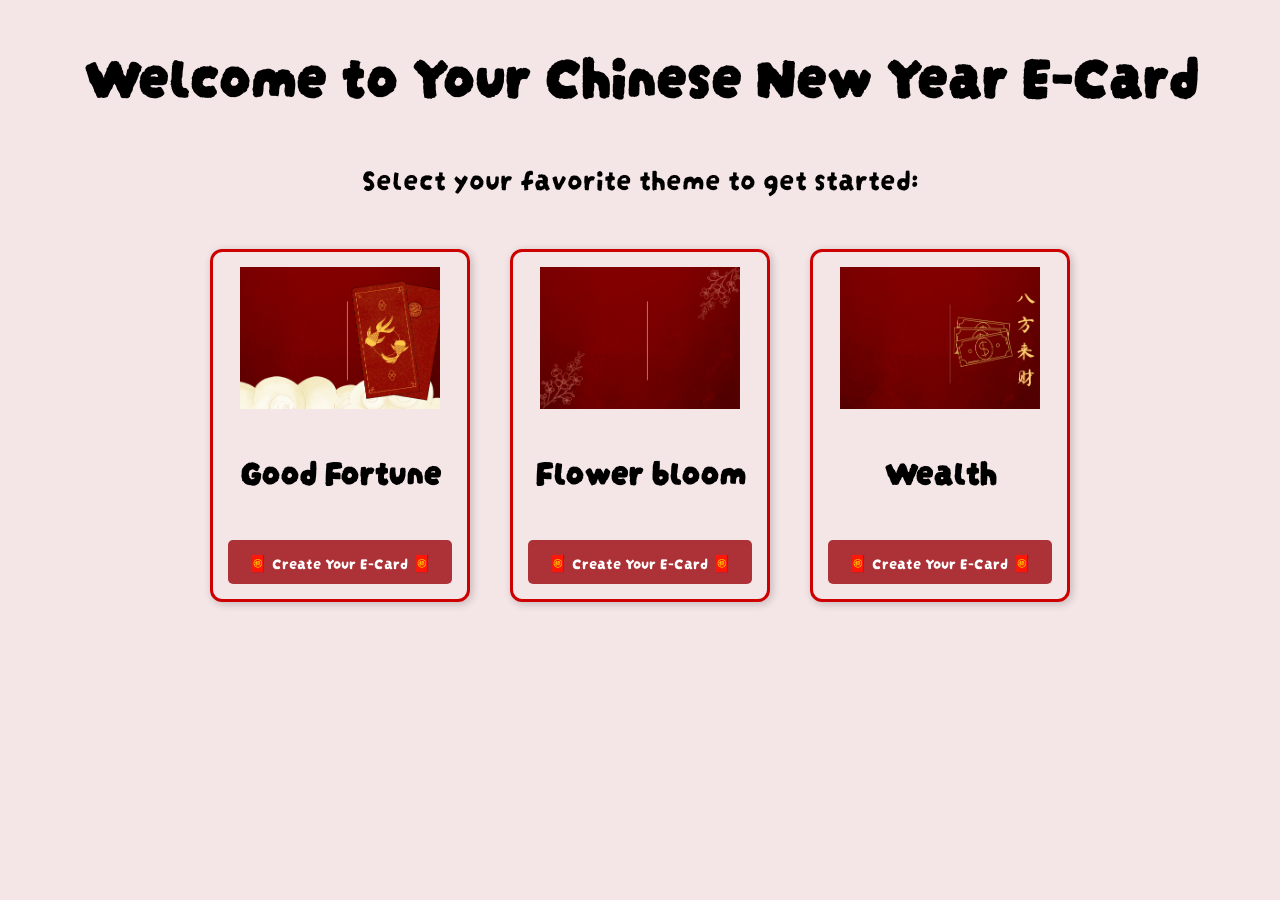
<file: index.html>
<html>

<head>
    <!-- meta tags to display the contents and words properly-->
    <meta charset="UTF-8">
    <title>Welcome to Your Chinese New Year E-Card</title>
    <link rel="stylesheet" href="styles.css">
      <!-- link to the css file for the styling -->
</head>

<body>
    <h1>Welcome to Your Chinese New Year E-Card</h1>
    <p>Select your favorite theme to get started:</p>
    <div id="themeContainer"></div>
    <!-- link to the javascript file for the functions-->
    <script src="script.js"></script>
</body>

</html>
</file>
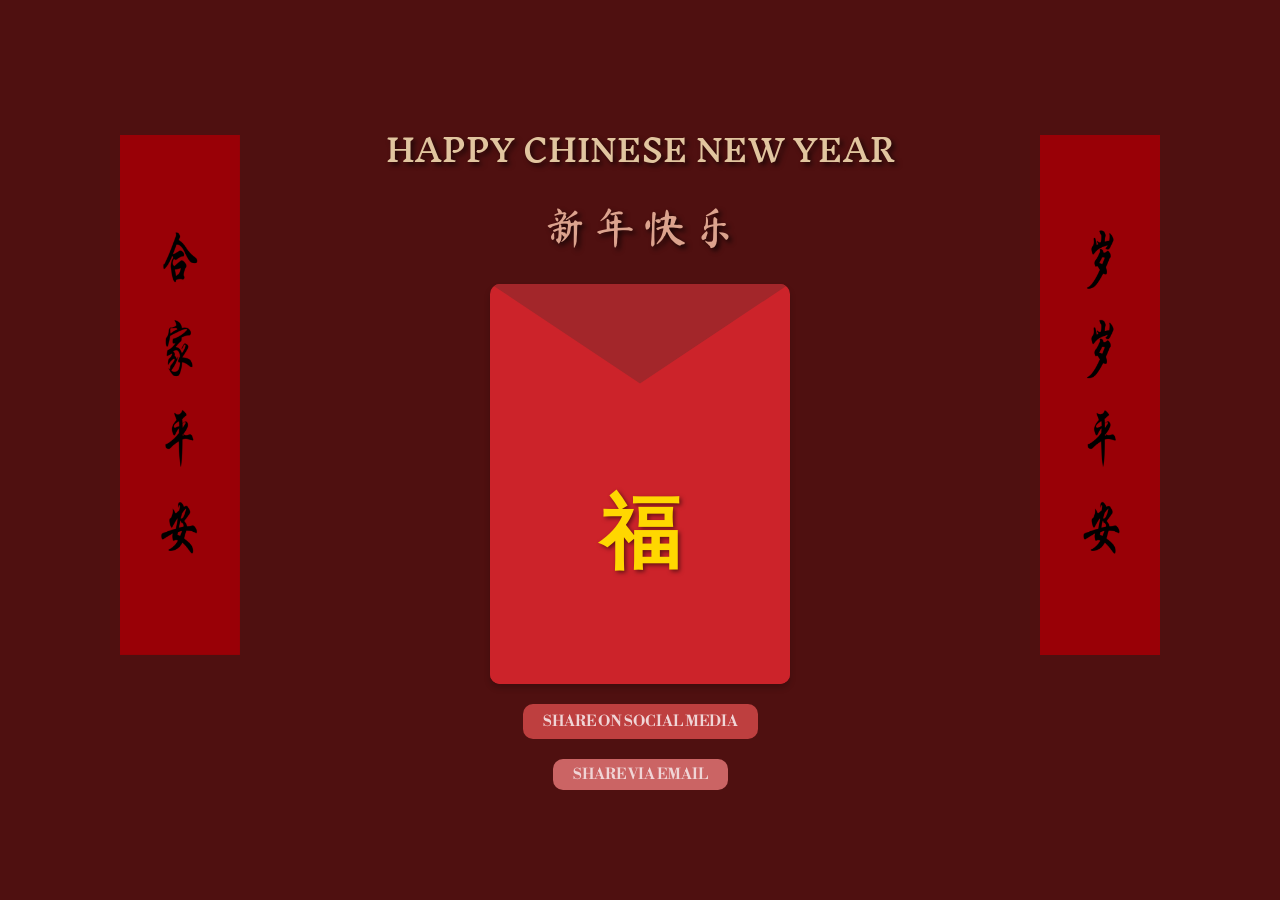
<file: CNY E-CARD (FINAL).html>
<html>

<head>
    <title>CNY E-Card</title>

    <link
        href="https://fonts.googleapis.com/css2?family=Inknut+Antiqua:wght@300;400;500;600;700;800;900&family=Libre+Bodoni:ital,wght@0,400..700;1,400..700&family=Ma+Shan+Zheng&display=swap"
        rel="stylesheet">
    <style>
        * {
            margin: 0;
            padding: 0;
            box-sizing: border-box;
        }

        body {
            font-family: Arial, sans-serif;
            display: flex;
            justify-content: center;
            align-items: center;
            height: 100vh;
            background-color: #4f1010;
            flex-direction: column;
            text-align: center;
        }

        #a {
            color: #e1c59f;
            font-family: "Inknut Antiqua", serif;
            font-weight: 600;
            font-style: normal;
            font-size: 30px;
            text-shadow: 3px 3px 5px rgba(0, 0, 0, 0.614);
        }

        #b {
            color: #dca38e;
            font-family: "Ma Shan Zheng", serif;
            font-weight: 500;
            font-style: normal;
            font-size: 42px;
            text-shadow: 3px 3px 5px rgba(0, 0, 0, 0.728);
        }

        /* Spring Couplets */

        .spring-couplet {
            position: fixed;
            top: 15%;
            width: 120px;
            height: 520px;
        }

        .leftCouplet {
            left: 120px;
        }

        .rightCouplet {
            right: 120px;
        }

        /* Emoji container in horizontal layout */
        .emoji-container {
            display: flex;
            gap: 10px;
            /* Space between emojis */
            padding: 10px;
            border: 1px solid #ccc;
            border-radius: 8px;
            background-color: #f9f9f9;
            width: fit-content;
            margin-top: 10px;
            display: none;
            /* Initially hidden */
        }

        .emoji-container span {
            font-size: 25px;
            cursor: pointer;
            transition: transform 0.2s;
        }

        .emoji-container span:hover {
            transform: scale(1.2);
        }

        /* Angpao Container */
        .angpao-container {
            position: relative;
            width: 300px;
            height: 400px;
            cursor: pointer;
        }

        /* Angpao Body */
        .angpao {
            position: relative;
            width: 100%;
            height: 100%;
            display: flex;
            flex-direction: column;
            align-items: center;
            background: #CC232A;
            border-radius: 10px;
            box-shadow: 0px 4px 6px rgba(0, 0, 0, 0.2);
            cursor: pointer;
            transition: transform 0.8s ease-in-out;
            overflow: hidden;
        }

        /* Angpao Flap */
        .flap {
            position: absolute;
            top: 0;
            width: 100%;
            height: 100px;
            background: #A3262A;
            clip-path: polygon(0 0, 100% 0, 50% 100%);
            transition: transform 0.5s ease-in-out;
        }

        /* Angpao Body Content */
        .body {
            position: absolute;
            bottom: 0;
            width: 100%;
            height: 300px;
            background: #CC232A;
            display: flex;
            flex-direction: column;
            align-items: center;
            justify-content: center;
        }

        /* Chinese Character */
        .chinese-character {
            font-size: 80px;
            font-weight: bold;
            color: gold;
            font-family: 'KaiTi', serif;
            text-shadow: 2px 2px 4px rgba(0, 0, 0, 0.5);
        }

        /* Angpao Animation */
        .angpao.open .flap {
            transform: rotateX(180deg);
        }

        /* Message Card */
        .message-card {
            position: absolute;
            top: 50%;
            left: 50%;
            transform: translate(-50%, -50%);
            width: 200px;
            height: 200px;
            background: #FFF8DC;
            box-shadow: 0px 4px 6px rgba(0, 0, 0, 0.2);
            border-radius: 10px;
            display: flex;
            flex-direction: column;
            justify-content: center;
            align-items: center;
            opacity: 0;
            transition: opacity 1s ease-in-out;
        }

        .message-card.visible {
            opacity: 1;
        }

        .message-card textarea {
            width: 150px;
            height: 100px;
            border: none;
            resize: none;
            text-align: center;
            font-size: 14px;
            padding: 5px;
        }

        .message-card button {
            margin-top: 10px;
            padding: 5px 10px;
            background: #D32F2F;
            color: white;
            border: none;
            border-radius: 5px;
            cursor: pointer;
        }

        .message-card button:hover {
            background: #B71C1C;
        }

        .modal {
            display: none;
            position: fixed;
            top: 50%;
            left: 50%;
            transform: translate(-50%, -50%);
            background: white;
            padding: 20px;
            border-radius: 10px;
            box-shadow: 0 0 10px rgba(0, 0, 0, 0.3);
            text-align: center;
        }

        .gif-option {
            width: 100px;
            cursor: pointer;
            margin: 10px;
        }

        /* Share on Social Media Button */

        .share button {
            margin-top: 20px;
            padding: 8px 20px;
            background-color: #be3f3f;
            font-family: "Libre Bodoni", serif;
            font-size: 15px;
            font-weight: bolder;
            color: #f0d5d6;
            border: none;
            border-radius: 10px;
            cursor: pointer;
        }

        .share button:hover {
            background-color: #F2888B;
        }

        /* Share on Email Button */

        .email button {
            margin-top: 20px;
            padding: 6px 20px;
            background-color: #cb6464;
            font-family: "Libre Bodoni", serif;
            font-size: 15px;
            font-weight: bolder;
            color: #f0d5d6;
            border: none;
            border-radius: 10px;
            cursor: pointer;
        }

        .email button:hover {
            background-color: #b29200;
        }

        /*Fireworks*/

        body {
            margin: 0;
            overflow: hidden;
            height: 100vh;
        }

        .fw {
            position: absolute;
            width: 4px;
            height: 10px;
            border-radius: 50%;
            animation: explode 1s ease-out forwards;
            opacity: 1;
        }

        @keyframes explode {
            100% {
                transform: translate(var(--x), var(--y));
                opacity: 0;
            }
        }
    </style>
</head>

<body>

    <h1 id="a">HAPPY CHINESE NEW YEAR</h1><br>
    <h1 id="b">新 年 快 乐</h1><br><br>

    <!-- Spring Couplets -->
    <img src="Left spring couplet.png" alt="Left Spring Couplet" class="spring-couplet leftCouplet">
    <img src="Right spring couplet.png" alt="Right Spring Couplet" class="spring-couplet rightCouplet">

    <!-- Background Music -->
    <audio id="backgroundMusic" loop>
        <source src="cnysongs.mp3" type="audio/mp3">
        Your browser does not support the audio element.
    </audio>

    <!-- Angpao-style Envelope -->
    <div class="angpao-container" onclick="openAngpao()">
        <div class="angpao">
            <div class="flap"></div>
            <div class="body">
                <div class="chinese-character">福</div>
            </div>
        </div>

        <div class="message-card">
            <textarea id="customMessage"
                placeholder="Type your message here...">Gong Xi Fa Cai! May wealth and happiness be with you!</textarea>

            <!-- Emoji Picker -->
            <span id="emojiPicker" style="font-size:25px; cursor: pointer;" onclick="enableEmojiPicker()">😊 🎉
                🏮</span>

            <button onclick="saveMessage(event)">Save</button>

            <!-- Emoji Selection List (Now in Horizontal Layout) -->
            <div id="emojiList" class="emoji-container">
                <span onclick="selectEmoji('😊')">😊</span>
                <span onclick="selectEmoji('🥳')">🥳</span>
                <span onclick="selectEmoji('❤️')">❤️</span>
                <span onclick="selectEmoji('🎉')">🎉</span>
                <span onclick="selectEmoji('🏮')">🏮</span>
                <span onclick="selectEmoji('🎁')">🎁</span>
                <span onclick="selectEmoji('🥢')">🥢</span>
                <span onclick="selectEmoji('🍲')">🍲</span>
                <span onclick="selectEmoji('🎈')">🎈</span>
                <span onclick="selectEmoji('🎊')">🎊</span>
                <span onclick="selectEmoji('🎇')">🎇</span>
                <span onclick="selectEmoji('🌅')">🌅</span>
                <span onclick="selectEmoji('💰')">💰</span>
                <span onclick="selectEmoji('🥮')">🥮</span>
                <span onclick="selectEmoji('🀄')">🀄</span>
                <span onclick="selectEmoji('🧨')">🧨</span>

            </div>
        </div>
    </div>


    <!-- Share Button -->
    <div class="share">
        <button onclick="showGifModal('social')">SHARE ON SOCIAL MEDIA</button>
    </div>

    <!-- Share Email Button -->
    <div class="email">
        <button onclick="showGifModal('email')">SHARE VIA EMAIL</button>
    </div>

    <!-- GIF Modal -->
    <div id="gifModal" class="modal">
        <h3>Select a GIF</h3>
        <img class="gif-option" src="CNY1.gif" onclick="shareGif(1)">
        <img class="gif-option" src="CNY2.gif" onclick="shareGif(2)">
        <img class="gif-option" src="CNY3.gif" onclick="shareGif(3)">

        <br>
        <button onclick="closeModal()">Cancel</button>
    </div>



    <script>
        function enableEmojiPicker() {
            const emojiList = document.getElementById("emojiList");
            emojiList.style.display = (emojiList.style.display === "none" || emojiList.style.display === "") ? "flex" : "none";
        }

        function selectEmoji(emoji) {
            const messageInput = document.getElementById("customMessage");
            messageInput.value += " " + emoji;
        }

        function openAngpao() {
            const envelope = document.querySelector('.angpao');
            const messageCard = document.querySelector('.message-card');
            envelope.classList.add('open');
            messageCard.classList.add('visible');

            // Play background music when the envelope is opened
            const music = document.getElementById("backgroundMusic");
            if (music.paused) {
                music.play();
            }
        }

        function saveMessage(event) {
            event.stopPropagation(); // Prevent triggering the envelope animation
            const message = document.getElementById("customMessage").value;
            alert("Message saved: " + message);
        }
        function sendEmail() {
            const userMessage = document.getElementById("customMessage").value;
            const emailSubject = "A Special Chinese New Year Greeting for You!";
            const gifLink = "https://media.giphy.com/media/tX7C0ijFDBgHVjXzOf/giphy.gif";
            const mailtoLink = `mailto:?subject=${encodeURIComponent(emailSubject)}&body=${encodeURIComponent(userMessage)}%0A%0A${encodeURIComponent(gifLink)}`;
            window.location.href = mailtoLink;
        }

        function shareCard() {
            const message = encodeURIComponent(document.getElementById("customMessage").value);
            const gifLink = "https://media.giphy.com/media/tX7C0ijFDBgHVjXzOf/giphy.gif";
            const shareLink = "https://twitter.com/intent/tweet?text=" + message + "%0A" + gifLink;
            window.open(shareLink, "_blank");
        }

        function showGifModal(type) {
            const modal = document.getElementById("gifModal");
            modal.style.display = "block";
            modal.setAttribute('data-type', type);  // Track the sharing type (social or email)
        }

        function closeModal() {
            const modal = document.getElementById("gifModal");
            modal.style.display = "none";
        }

        function share(gifNumber) {
            // Define GIF links (replace with actual Giphy links)
            const gifLinks = [
                "https://media.giphy.com/media/uAGdnFBTGY7ROUXMtw/giphy.gif", // GIF 1
                "https://media.giphy.com/media/10zoQzrU2mE7uxISVY/giphy.gif", // GIF 2
                "https://media.giphy.com/media/OmpDwU5ACX38jYJ6lU/giphy.gif"  // GIF 3
            ];

            const selectedGif = gifLinks[gifNumber - 1]; // Get the selected GIF link
            const shareText = encodeURIComponent("Happy Chinese New Year! 🎉 Check out this GIF: ");
            const shareUrl = encodeURIComponent(selectedGif);


        }

        function shareGif(gifNumber) {
            const modal = document.getElementById("gifModal");
            const type = modal.getAttribute('data-type');
            const message = encodeURIComponent(document.getElementById("customMessage").value || "Happy Chinese New Year! 🎉🧧");

            // Corrected GIF links mapping
            const gifLinks = {
                1: "https://media.giphy.com/media/uAGdnFBTGY7ROUXMtw/giphy.gif",
                2: "https://media.giphy.com/media/10zoQzrU2mE7uxISVY/giphy.gif",
                3: "https://media.giphy.com/media/OmpDwU5ACX38jYJ6lU/giphy.gif"
            };

            const gifUrl = gifLinks[gifNumber]; // Directly get the URL without encoding here

            if (!gifUrl) {
                alert("Invalid GIF selection");
                return;
            }

            if (type === 'social') {
                // Share to Twitter
                const shareLink = `https://twitter.com/intent/tweet?text=${message}&url=${encodeURIComponent(gifUrl)}`;
                window.open(shareLink, "_blank");
            } else if (type === 'email') {
                // Share via Email
                const emailSubject = encodeURIComponent("A Special Chinese New Year Greeting for You!");
                const emailBody = `${message}%0A%0A${gifUrl}`;
                const mailtoLink = `mailto:?subject=${emailSubject}&body=${emailBody}`;
                window.location.href = mailtoLink;
            }

            closeModal();
        }



        const colors = ["red", "yellow", "blue", "lime", "cyan", "magenta", "orange", "pink"];

        setInterval(() => {
            let x = Math.random() * innerWidth, y = Math.random() * innerHeight * 0.5;
            for (let i = 0; i < 20; i++) {
                let p = document.createElement("div");
                p.className = "fw";
                p.style.left = `${x}px`; p.style.top = `${y}px`;
                p.style.background = colors[Math.floor(Math.random() * colors.length)];
                let a = Math.random() * 6.28, d = Math.random() * 120 + 40;
                p.style.setProperty("--x", `${Math.cos(a) * d}px`);
                p.style.setProperty("--y", `${Math.sin(a) * d}px`);
                document.body.appendChild(p);
                setTimeout(() => p.remove(), 1000);
            }
        }, 300);

    </script>

</body>

</html>
</file>
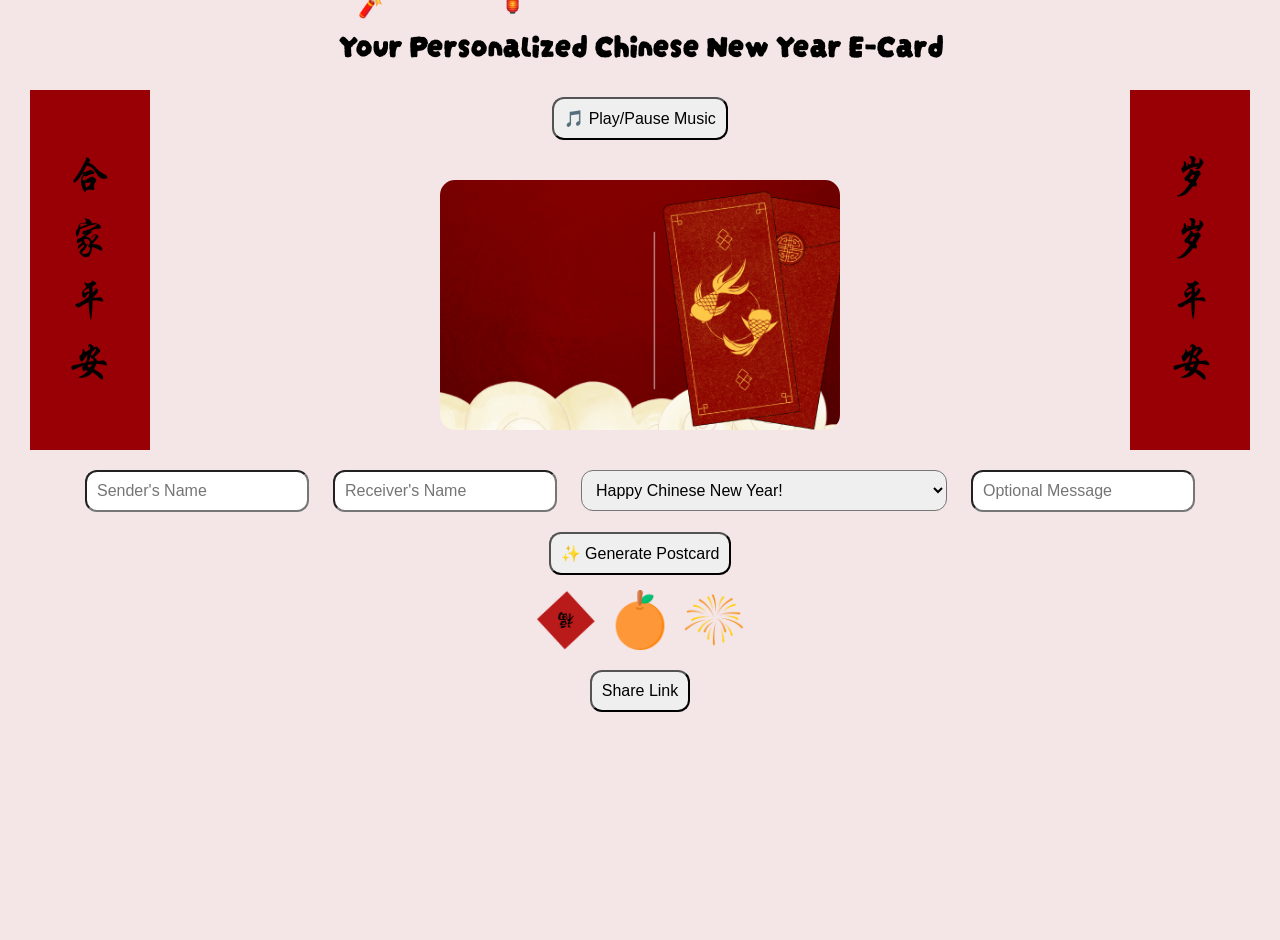
<file: ecard-theme1.html>
<!-- ecard-theme1.html -->
<html>

<head>
  <!-- meta tags to display the contents and words properly-->
  <meta charset="UTF-8">
  <meta name="viewport" content="width=device-width, initial-scale=1.0">
  <title>Your Chinese New Year E-Card</title>
  <link rel="stylesheet" href="styles-ecardtheme1.css">
  <!-- link to the css theme file for the styling -->
</head>

<body>
  <h1>Your Personalized Chinese New Year E-Card</h1>
  <!-- Spring Couplets -->
  <img src="Left spring couplet.png" alt="Left Spring Couplet" class="spring-couplet leftCouplet">
  <img src="Right spring couplet.png" alt="Right Spring Couplet" class="spring-couplet rightCouplet">

  <audio id="musicPlayer" src="cnysongs.mp3" loop></audio>
  <!-- background music player and button to play and pause-->
  <button onclick="toggleMusic()">🎵 Play/Pause Music</button>

  <!-- postcard container to display the message entered by user-->
  <div class="postcard">
    <div id="messageOverlay" class="message-overlay"></div>
  </div>

  <!-- input field for the user to enter -->
  <input type="text" id="senderName" placeholder="Sender's Name">
  <input type="text" id="receiverName" placeholder="Receiver's Name">
  <select id="builtInMessage">
    <!-- wishing options to be chosen by user-->
    <option value="Happy Chinese New Year!">Happy Chinese New Year!</option>
    <option value="Gong Xi Fa Cai!">Gong Xi Fa Cai!</option>
    <option value="Wishing you prosperity and good health!">Wishing you prosperity and good health! </option>
    <option value="May wealth and happiness fill your home!">May wealth and happiness fill your home!
    <option value="May the New Year bring you joy and success!">May the New Year bring you joy and success!</option>
  </select>

  <!-- input field for the user to enter custom message-->
  <input type="text" id="customMessage" placeholder="Optional Message">
  <button onclick="displayPostcard()">✨ Generate Postcard</button>

  <!-- ornaments that can be clicked to show blessings-->
  <div id="ornamentContainer">
    <img src="ornament1.png" class="ornament" onclick="showBlessing('Good fortune shines upon you!')">
    <img src="ornament2.png" class="ornament" onclick="showBlessing('Good luck!')">
    <img src="ornament3.png" class="ornament" onclick="showBlessing('Full of joy and happiness!')">
  </div>

  <!-- button to allow user to share the link-->
  <button id="shareBtn">Share Link</button>

  <!-- link to the javascript file for the functions-->
  <script src="script-ecard.js"></script>
</body>

</html>
</file>
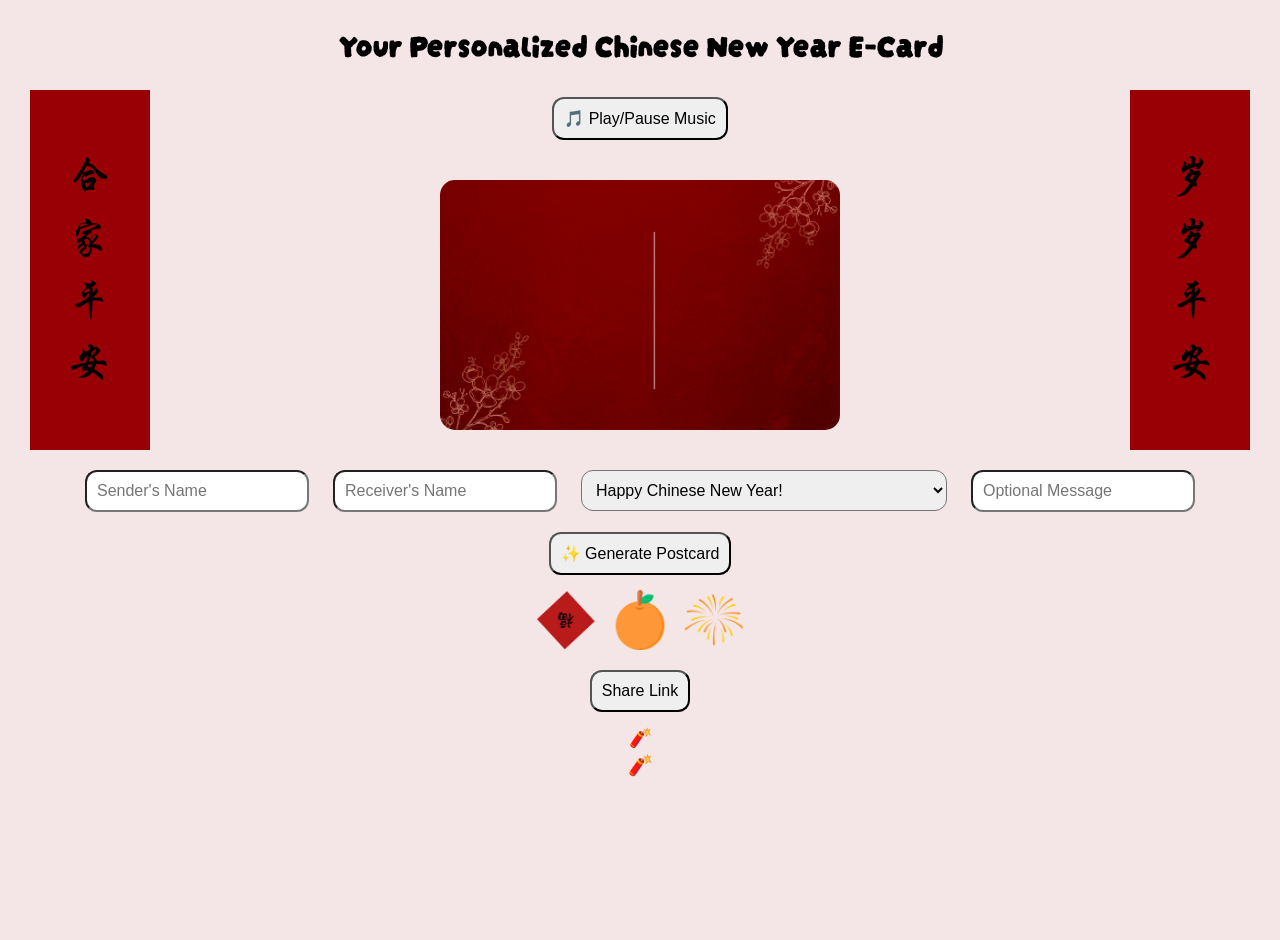
<file: ecard-theme2.html>
<!-- ecard-theme1.html -->
<html>

<head>
  <!-- meta tags to display the contents and words properly-->
  <meta charset="UTF-8">
  <meta name="viewport" content="width=device-width, initial-scale=1.0">
  <title>Your Chinese New Year E-Card</title>
  <link rel="stylesheet" href="styles-ecardtheme2.css">
  <!-- link to the css theme file for the styling -->
</head>

<body>
  <h1>Your Personalized Chinese New Year E-Card</h1>
  <!-- Spring Couplets -->
  <img src="Left spring couplet.png" alt="Left Spring Couplet" class="spring-couplet leftCouplet">
  <img src="Right spring couplet.png" alt="Right Spring Couplet" class="spring-couplet rightCouplet">

  <audio id="musicPlayer" src="cnysongs.mp3" loop></audio>
  <!-- background music player and button to play and pause-->
  <button onclick="toggleMusic()">🎵 Play/Pause Music</button>

  <!-- postcard container to display the message entered by user-->
  <div class="postcard">
    <div id="messageOverlay" class="message-overlay"></div>
  </div>

  <!-- input field for the user to enter -->
  <input type="text" id="senderName" placeholder="Sender's Name">
  <input type="text" id="receiverName" placeholder="Receiver's Name">
  <select id="builtInMessage">
    <!-- wishing options to be chosen by user-->
    <option value="Happy Chinese New Year!">Happy Chinese New Year!</option>
    <option value="Gong Xi Fa Cai!">Gong Xi Fa Cai!</option>
    <option value="Wishing you prosperity and good health!">Wishing you prosperity and good health! </option>
    <option value="May wealth and happiness fill your home!">May wealth and happiness fill your home!
    <option value="May the New Year bring you joy and success!">May the New Year bring you joy and success!</option>
  </select>

  <!-- input field for the user to enter custom message-->
  <input type="text" id="customMessage" placeholder="Optional Message">
  <button onclick="displayPostcard()">✨ Generate Postcard</button>

  <!-- ornaments that can be clicked to show blessings-->
  <div id="ornamentContainer">
    <img src="ornament1.png" class="ornament" onclick="showBlessing('Good fortune shines upon you!')">
    <img src="ornament2.png" class="ornament" onclick="showBlessing('Good luck!')">
    <img src="ornament3.png" class="ornament" onclick="showBlessing('Full of joy and happiness!')">
  </div>

  <!-- button to allow user to share the link-->
  <button id="shareBtn">Share Link</button>

  <!-- link to the javascript file for the functions-->
  <script src="script-ecard.js"></script>
</body>

</html>
</file>
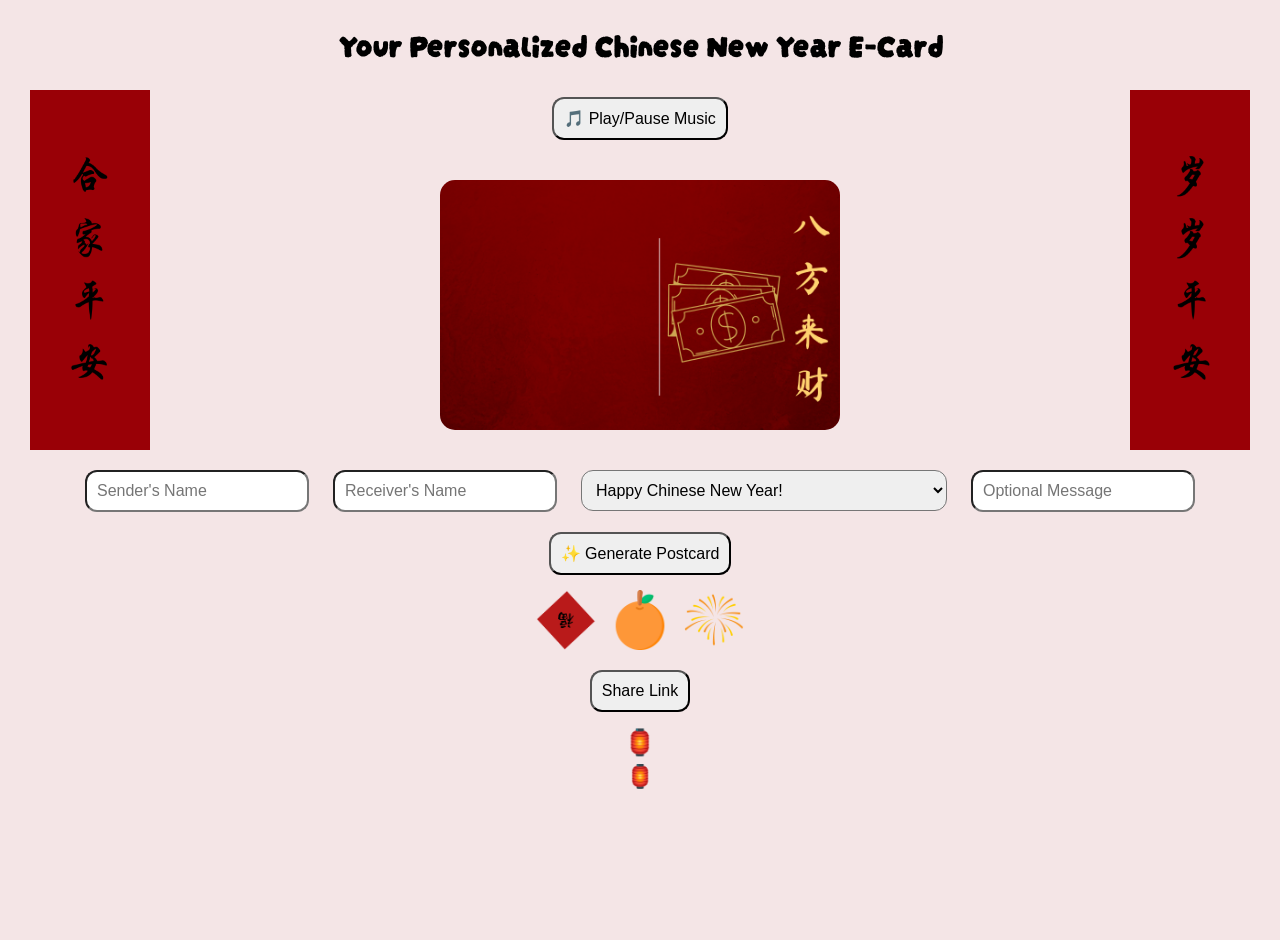
<file: ecard-theme3.html>
<!-- ecard-theme1.html -->
<html>

<head>
  <!-- meta tags to display the contents and words properly-->
  <meta charset="UTF-8">
  <meta name="viewport" content="width=device-width, initial-scale=1.0">
  <title>Your Chinese New Year E-Card</title>
  <link rel="stylesheet" href="styles-ecardtheme3.css">
  <!-- link to the css theme file for the styling -->
</head>

<body>
  <h1>Your Personalized Chinese New Year E-Card</h1>
  <!-- Spring Couplets -->
  <img src="Left spring couplet.png" alt="Left Spring Couplet" class="spring-couplet leftCouplet">
  <img src="Right spring couplet.png" alt="Right Spring Couplet" class="spring-couplet rightCouplet">

  <audio id="musicPlayer" src="cnysongs.mp3" loop></audio>
  <!-- background music player and button to play and pause-->
  <button onclick="toggleMusic()">🎵 Play/Pause Music</button>

  <!-- postcard container to display the message entered by user-->
  <div class="postcard">
    <div id="messageOverlay" class="message-overlay"></div>
  </div>

  <!-- input field for the user to enter -->
  <input type="text" id="senderName" placeholder="Sender's Name">
  <input type="text" id="receiverName" placeholder="Receiver's Name">
  <select id="builtInMessage">
    <!-- wishing options to be chosen by user-->
    <option value="Happy Chinese New Year!">Happy Chinese New Year!</option>
    <option value="Gong Xi Fa Cai!">Gong Xi Fa Cai!</option>
    <option value="Wishing you prosperity and good health!">Wishing you prosperity and good health! </option>
    <option value="May wealth and happiness fill your home!">May wealth and happiness fill your home!
    <option value="May the New Year bring you joy and success!">May the New Year bring you joy and success!</option>
  </select>

  <!-- input field for the user to enter custom message-->
  <input type="text" id="customMessage" placeholder="Optional Message">
  <button onclick="displayPostcard()">✨ Generate Postcard</button>

  <!-- ornaments that can be clicked to show blessings-->
  <div id="ornamentContainer">
    <img src="ornament1.png" class="ornament" onclick="showBlessing('Good fortune shines upon you!')">
    <img src="ornament2.png" class="ornament" onclick="showBlessing('Good luck!')">
    <img src="ornament3.png" class="ornament" onclick="showBlessing('Full of joy and happiness!')">
  </div>

  <!-- button to allow user to share the link-->
  <button id="shareBtn">Share Link</button>

  <!-- link to the javascript file for the functions-->
  <script src="script-ecard.js"></script>
</body>

</html>
</file>
<file: styles.css>
/* styles.css */
@font-face {
    font-family: 'DarumadropOne';
    src: url('DarumadropOne-Regular.ttf') format('truetype');
    font-weight: normal;
    font-style: normal;
}

body {
    font-family: darumadropone, Arial, sans-serif;
    font-size: 30px;
    background-color: #f4e5e6;
    text-align: center;
    padding: 20px;
}

.theme-card {
    display: inline-block;
    margin: 20px;
    border: 3px solid #c00;
    border-radius: 12px;
    padding: 15px;
    box-shadow: 2px 2px 8px rgba(0, 0, 0, 0.2);
}

button {
    padding: 10px 20px;
    font-size: 16px;
    margin-top: 10px;
    border-radius: 5px;
    cursor: pointer;
    background-color: #ad3237;
    color: white;
    border: none;
    transition: background-color 0.3s;
    font-family: darumadropone, Arial, sans-serif;
}

button:hover {
    background-color: #a3191e;
}
</file>
<file: styles-ecardtheme1.css>
/* styles-ecardtheme1.css */
@font-face {
  font-family: 'DarumadropOne';
  src: url('DarumadropOne-Regular.ttf') format('truetype');
  font-weight: normal;
  font-style: normal;
}

body {
    background-color:#f4e5e6;
    font-family: darumadropone, Arial, sans-serif;
    text-align: center;
    padding: 20px;
    overflow: hidden;
  }
  
/* Fireworks  */
body {
  margin: 0;
  overflow: hidden;
  height: 100vh;
}

.fw {
  position: absolute;
  width: 4px;
  height: 10px;
  border-radius: 50%;
  animation: explode 1s ease-out forwards;
  opacity: 1;
}

@keyframes explode {
  100% {
    transform: translate(var(--x), var(--y));
    opacity: 0;
  }
}
/* Fortune */
  .fortune {
    position: fixed;
    top: -10px;
    font-size: 12px;
    color: white;
    animation: fall linear infinite;
  }
  
  @keyframes fall {
    from {
      transform: translateY(-10px);
    }
    to {
      transform: translateY(100vh);
    }
  }
  
  .postcard {
    width: 400px;
    height: 250px;
    margin: 30px auto;
    background-image: url('postcard1.png');
    background-size: cover;
    background-position: center;
    border-radius: 15px;
    position: relative;
    transition: box-shadow 0.5s;
    font-family: darumadropone, Arial, sans-serif;
  }
  
  .postcard:hover {
    box-shadow: 0 0 30px 10px #fffa7b;
  }
  
  .message-overlay {
    display:none;
    position: absolute;
    top: 20px;
    left: 20px;
    font-size: 18px;
    font-weight: bold;
    color: #4d0f0f;
    white-space: pre-wrap;
    text-align: left;
    padding: 8px;
    background-color: rgba(255, 255, 255, 0.8);
    border-radius: 8px;
  }
  
  .ornament {
    cursor: pointer;
    margin: 5px;
    width: 60px;
    height: 60px;
    transition: transform 0.3s;
  }
  
  .ornament:hover {
    transform: scale(1.1);
  }
  
  input,
  select,
  button {
    padding: 10px;
    margin: 10px;
    font-size: 16px;
    border-radius: 12px;
  }
  
  audio {
    margin-top: 15px;
  }
.spring-couplet {
  position: fixed;
  top: 30%;
  transform: translateY(-50%);
  width: 120px;
  height: 360px;
  z-index: 10;
}

.leftCouplet {
  left: 30px;
}

.rightCouplet {
  right: 30px;
}
</file>
<file: styles-ecardtheme2.css>
/* styles-ecardtheme1.css */
@font-face {
  font-family: 'DarumadropOne';
  src: url('DarumadropOne-Regular.ttf') format('truetype');
  font-weight: normal;
  font-style: normal;
}

body {
    background-color:#f4e5e6;
    font-family: darumadropone, Arial, sans-serif;
    text-align: center;
    padding: 20px;
    overflow: hidden;
  }
  
/* Fireworks  */
body {
  margin: 0;
  overflow: hidden;
  height: 100vh;
}

.fw {
  position: absolute;
  width: 4px;
  height: 10px;
  border-radius: 50%;
  animation: explode 1s ease-out forwards;
  opacity: 1;
}

@keyframes explode {
  100% {
    transform: translate(var(--x), var(--y));
    opacity: 0;
  }
}
/* Fortune */
  /* .fortune {
    position: fixed;
    top: -10px;
    font-size: 12px;
    color: white;
    animation: fall linear infinite;
  }
  
  @keyframes fall {
    from {
      transform: translateY(-10px);
    }
    to {
      transform: translateY(100vh);
    }
  }
   */
  .postcard {
    width: 400px;
    height: 250px;
    margin: 30px auto;
    background-image: url('postcard2.png');
    background-size: cover;
    background-position: center;
    border-radius: 15px;
    position: relative;
    transition: box-shadow 0.5s;
    font-family: darumadropone, Arial, sans-serif;
  }
  
  .postcard:hover {
    box-shadow: 0 0 30px 10px #fffa7b;
  }
  
  .message-overlay {
    display:none;
    position: absolute;
    top: 20px;
    left: 20px;
    font-size: 18px;
    font-weight: bold;
    color: #4d0f0f;
    white-space: pre-wrap;
    text-align: left;
    padding: 8px;
    background-color: rgba(255, 255, 255, 0.8);
    border-radius: 8px;
  }
  
  .ornament {
    cursor: pointer;
    margin: 5px;
    width: 60px;
    height: 60px;
    transition: transform 0.3s;
  }
  
  .ornament:hover {
    transform: scale(1.1);
  }
  
  input,
  select,
  button {
    padding: 10px;
    margin: 10px;
    font-size: 16px;
    border-radius: 12px;
  }
  
  audio {
    margin-top: 15px;
  }
.spring-couplet {
  position: fixed;
  top: 30%;
  transform: translateY(-50%);
  width: 120px;
  height: 360px;
  z-index: 10;
}

.leftCouplet {
  left: 30px;
}

.rightCouplet {
  right: 30px;
}
</file>
<file: styles-ecardtheme3.css>
/* styles-ecardtheme1.css */
@font-face {
  font-family: 'DarumadropOne';
  src: url('DarumadropOne-Regular.ttf') format('truetype');
  font-weight: normal;
  font-style: normal;
}

body {
    background-color:#f4e5e6;
    font-family: darumadropone, Arial, sans-serif;
    text-align: center;
    padding: 20px;
    overflow: hidden;
  }
  
/* Fireworks  */
body {
  margin: 0;
  overflow: hidden;
  height: 100vh;
}

.fw {
  position: absolute;
  width: 4px;
  height: 10px;
  border-radius: 50%;
  animation: explode 1s ease-out forwards;
  opacity: 1;
}

@keyframes explode {
  100% {
    transform: translate(var(--x), var(--y));
    opacity: 0;
  }
}
/* Fortune */
  /* .fortune {
    position: fixed;
    top: -10px;
    font-size: 12px;
    color: white;
    animation: fall linear infinite;
  }
  
  @keyframes fall {
    from {
      transform: translateY(-10px);
    }
    to {
      transform: translateY(100vh);
    }
  }
   */
  .postcard {
    width: 400px;
    height: 250px;
    margin: 30px auto;
    background-image: url('postcard3.png');
    background-size: cover;
    background-position: center;
    border-radius: 15px;
    position: relative;
    transition: box-shadow 0.5s;
    font-family: darumadropone, Arial, sans-serif;
  }
  
  .postcard:hover {
    box-shadow: 0 0 30px 10px #fffa7b;
  }
  
  .message-overlay {
    display:none;
    position: absolute;
    top: 20px;
    left: 20px;
    font-size: 18px;
    font-weight: bold;
    color: #4d0f0f;
    white-space: pre-wrap;
    text-align: left;
    padding: 8px;
    background-color: rgba(255, 255, 255, 0.8);
    border-radius: 8px;
  }
  
  .ornament {
    cursor: pointer;
    margin: 5px;
    width: 60px;
    height: 60px;
    transition: transform 0.3s;
  }
  
  .ornament:hover {
    transform: scale(1.1);
  }
  
  input,
  select,
  button {
    padding: 10px;
    margin: 10px;
    font-size: 16px;
    border-radius: 12px;
  }
  
  audio {
    margin-top: 15px;
  }
.spring-couplet {
  position: fixed;
  top: 30%;
  transform: translateY(-50%);
  width: 120px;
  height: 360px;
  z-index: 10;
}

.leftCouplet {
  left: 30px;
}

.rightCouplet {
  right: 30px;
}
</file>
